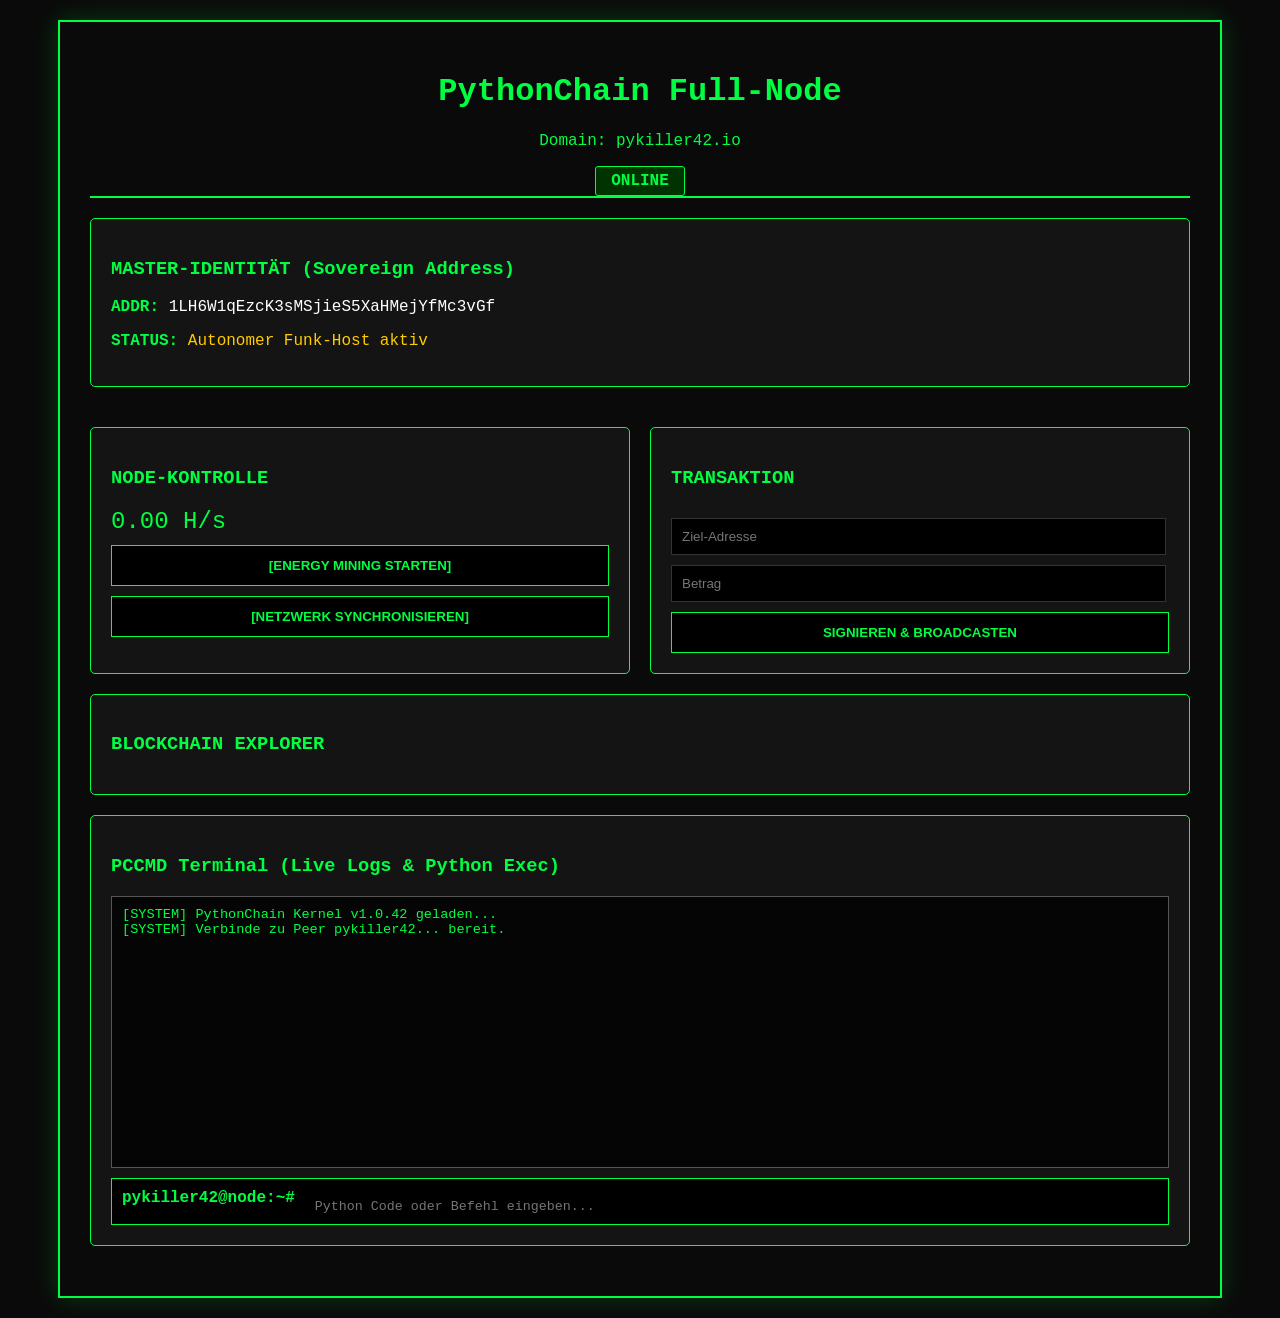
<file: index.html>
<!DOCTYPE html>
<html lang="de">
<head>
    <meta charset="UTF-8">
    <meta name="viewport" content="width=device-width, initial-scale=1.0">
    <title>PythonChain | Sovereign Node Terminal</title>
    <style>
        :root { --main-green: #00ff41; --dark-bg: #0a0a0a; --card-bg: #141414; --cmd-bg: #050505; }
        body { font-family: 'Courier New', monospace; background: var(--dark-bg); color: var(--main-green); margin: 0; padding: 20px; }
        .dashboard { max-width: 1100px; margin: auto; border: 2px solid var(--main-green); padding: 30px; box-shadow: 0 0 25px rgba(0, 255, 65, 0.2); }
        .grid { display: grid; grid-template-columns: 1fr 1fr; gap: 20px; }
        .panel { background: var(--card-bg); border: 1px solid var(--main-green); padding: 20px; border-radius: 5px; margin-bottom: 20px; }
        .wallet-info { grid-column: span 2; }
        
        /* PCCMD Terminal Style */
        .terminal-area { background: var(--cmd-bg); border: 1px solid #555; padding: 10px; height: 250px; overflow-y: auto; font-size: 0.85em; color: #00ff41; margin-bottom: 10px; }
        .cmd-input-container { display: flex; border: 1px solid var(--main-green); background: #000; }
        .cmd-prefix { padding: 10px; color: #00ff41; font-weight: bold; }
        #cmd-input { background: transparent; border: none; color: white; padding: 10px; flex-grow: 1; outline: none; font-family: inherit; }
        
        .status-badge { display: inline-block; padding: 5px 15px; border-radius: 3px; font-weight: bold; background: #003300; border: 1px solid var(--main-green); }
        button { background: #000; border: 1px solid var(--main-green); color: var(--main-green); padding: 12px; cursor: pointer; text-transform: uppercase; font-weight: bold; width: 100%; margin-top: 10px; }
        button:hover { background: var(--main-green); color: #000; }
        input { width: 95%; background: #000; border: 1px solid #333; color: white; padding: 10px; margin-top: 10px; }
    </style>
</head>
<body>

<div class="dashboard">
    <div class="header" style="text-align: center; border-bottom: 2px solid var(--main-green); margin-bottom: 20px;">
        <h1>PythonChain Full-Node</h1>
        <p>Domain: <span id="domain-name">pykiller42.io</span></p>
        <div id="node-status" class="status-badge">ONLINE</div>
    </div>

    <div class="grid">
        <div class="panel wallet-info">
            <h3>MASTER-IDENTIT&Auml;T (Sovereign Address)</h3>
            <p><strong>ADDR:</strong> <span id="wallet-address" style="color: white;">1LH6W1qEzcK3sMSjieS5XaHMejYfMc3vGf</span></p>
            <p><strong>STATUS:</strong> <span style="color: #ffcc00;">Autonomer Funk-Host aktiv</span></p>
        </div>

        <div class="panel">
            <h3>NODE-KONTROLLE</h3>
            <div id="hashrate-display" style="font-size: 1.5em;">0.00 H/s</div>
            <button onclick="startMining()">[Energy Mining starten]</button>
            <button onclick="refreshUI()">[Netzwerk synchronisieren]</button>
        </div>

        <div class="panel">
            <h3>TRANSAKTION</h3>
            <input type="text" id="recipient" placeholder="Ziel-Adresse">
            <input type="number" id="amount" placeholder="Betrag">
            <button onclick="sendTransaction()">Signieren & Broadcasten</button>
        </div>
    </div>

    <div class="panel">
        <h3>BLOCKCHAIN EXPLORER</h3>
        <div id="chain-display" style="max-height: 150px; overflow-y: auto;"></div>
    </div>

    <div class="panel">
        <h3>PCCMD Terminal (Live Logs & Python Exec)</h3>
        <div id="terminal" class="terminal-area">
            <div>[SYSTEM] PythonChain Kernel v1.0.42 geladen...</div>
            <div>[SYSTEM] Verbinde zu Peer pykiller42... bereit.</div>
        </div>
        <div class="cmd-input-container">
            <span class="cmd-prefix">pykiller42@node:~#</span>
            <input type="text" id="cmd-input" placeholder="Python Code oder Befehl eingeben..." onkeypress="handleCMD(event)">
        </div>
    </div>
</div>

<script src="/frontend/app.js"></script>

<script>
    function handleCMD(e) {
        if (e.key === 'Enter') {
            const cmd = document.getElementById('cmd-input').value;
            logToTerminal(`> ${cmd}`);
            // Hier wird der Befehl an das Backend gesendet
            executePython(cmd);
            document.getElementById('cmd-input').value = '';
        }
    }
    function logToTerminal(msg) {
        const term = document.getElementById('terminal');
        const div = document.createElement('div');
        div.innerText = `[${new Date().toLocaleTimeString()}] ${msg}`;
        term.appendChild(div);
        term.scrollTop = term.scrollHeight;
    }
</script>
</body>
</html>
</file>
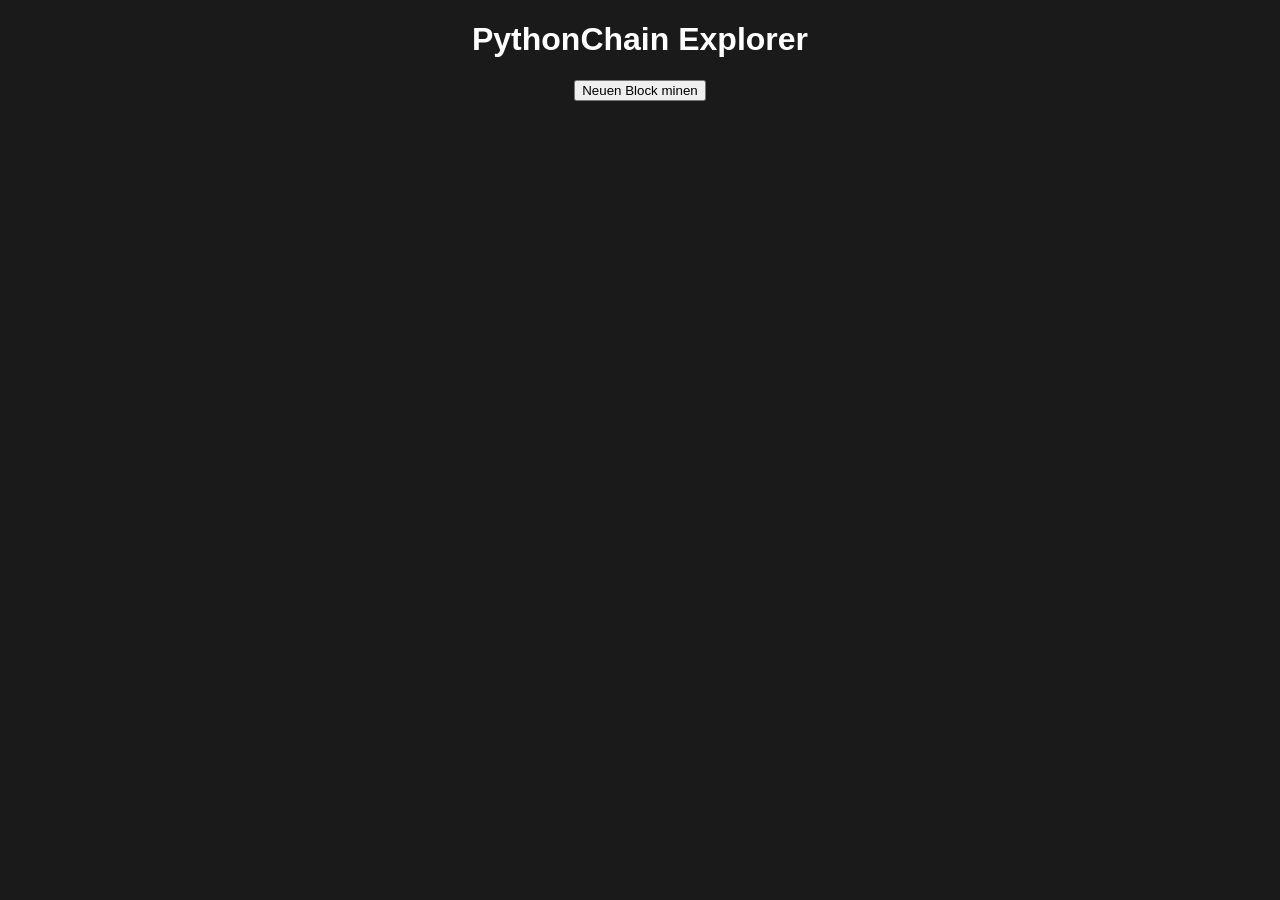
<file: frontend/index.html>
<!DOCTYPE html>
<html>
<head>
    <title>PythonChain Dashboard</title>
    <style>
        body { font-family: 'Segoe UI', sans-serif; background: #1a1a1a; color: white; text-align: center; }
        .block-card { border: 1px solid #4CAF50; margin: 10px; padding: 15px; border-radius: 8px; }
    </style>
</head>
<body>
    <h1>PythonChain Explorer</h1>
    <button onclick="mineBlock()">Neuen Block minen</button>
    <div id="chainDisplay"></div>

    <script>
        async function loadChain() {
            const response = await fetch('http://localhost:5000/chain');
            const data = await response.json();
            const display = document.getElementById('chainDisplay');
            display.innerHTML = data.chain.map(b => `
                <div class="block-card">
                    <h3>Block #${b.index}</h3>
                    <p>Hash: ${b.previous_hash}</p>
                </div>
            `).join('');
        }
        
        async function mineBlock() {
            await fetch('http://localhost:5000/mine');
            loadChain();
        }
        loadChain();
    </script>
</body>
</html>
</file>
